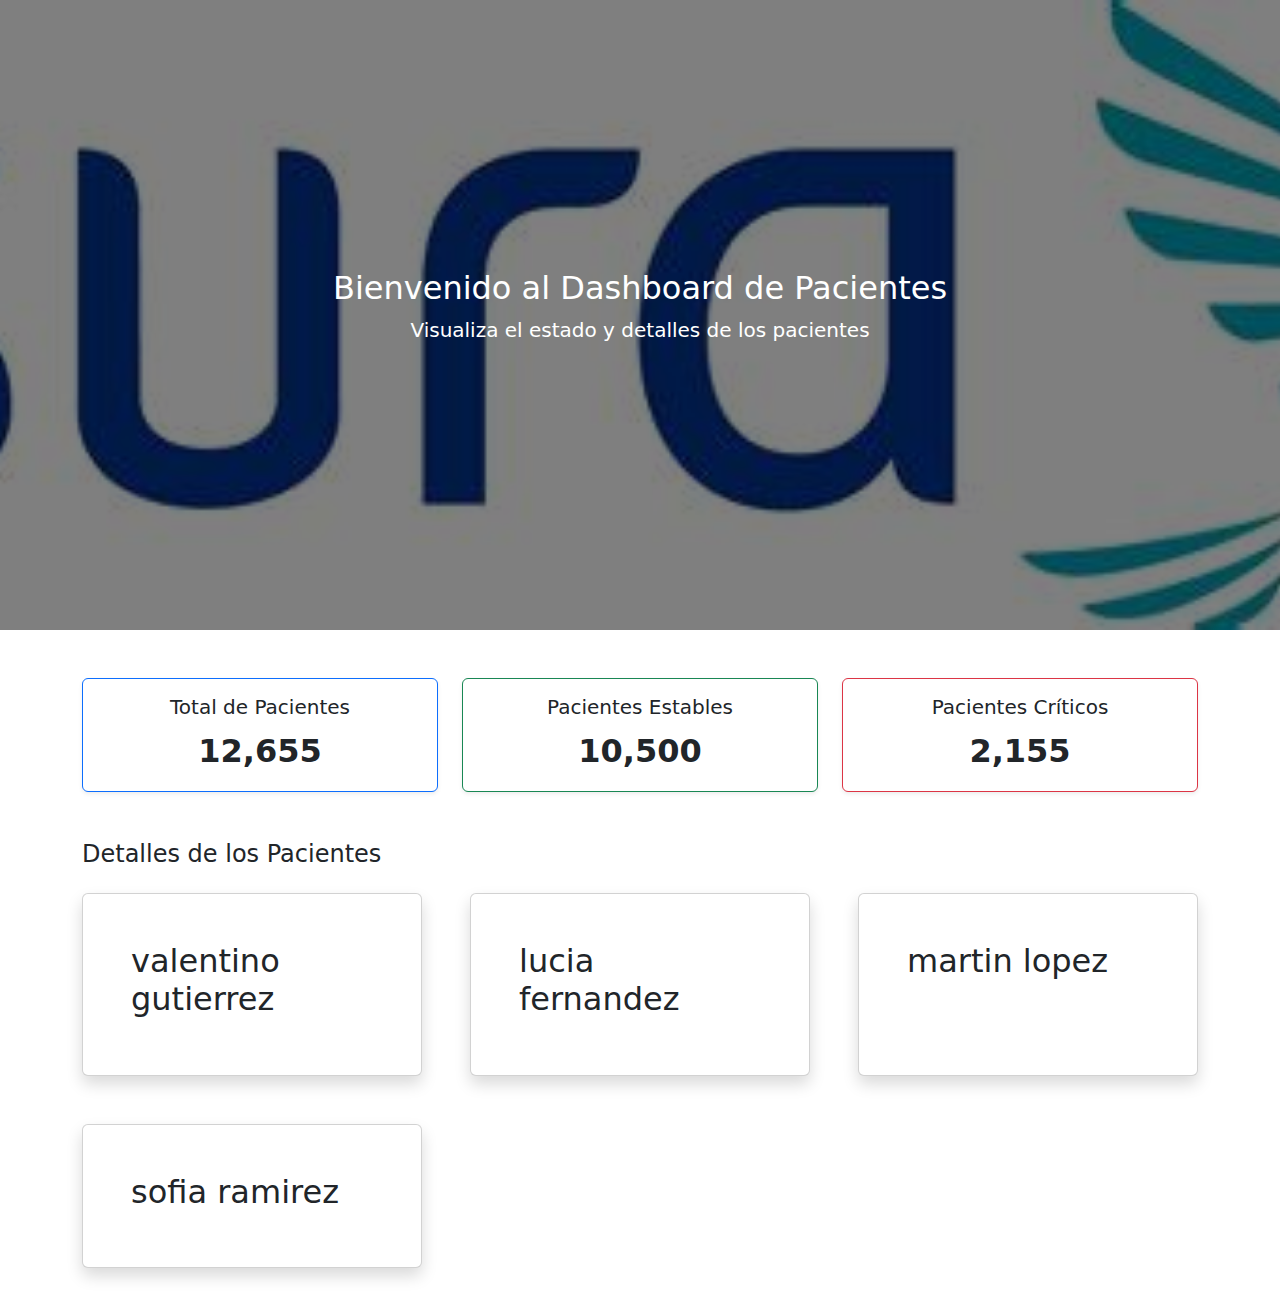
<file: src/view/dashboars/dashboarsclientes.html>
<!DOCTYPE html>
<html lang="en">
<head>
    <meta charset="UTF-8">
    <meta name="viewport" content="width=device-width, initial-scale=1.0">
    <link href="https://cdn.jsdelivr.net/npm/bootstrap@5.3.3/dist/css/bootstrap.min.css" rel="stylesheet" integrity="sha384-QWTKZyjpPEjISv5WaRU9OFeRpok6YctnYmDr5pNlyT2bRjXh0JMhjY6hW+ALEwIH" crossorigin="anonymous">
    <link rel="stylesheet" href="https://cdn.jsdelivr.net/npm/bootstrap-icons@1.11.3/font/bootstrap-icons.min.css">
    <link rel="stylesheet" href="/src/styleDASH/dasPacientes.css">
    <title>Dashboard de Pacientes</title>
</head>
<body>
    <main>
        <section class="container-fluid p-0">
            <div class="row">
                <div class="col-12 image-container">
                    <img src="../../../assets/img/sura.jpg" alt="Imagen de fondo" class="img-fluid">
                    <div class="overlay">
                        <h2>Bienvenido al Dashboard de Pacientes</h2>
                        <p class="lead">Visualiza el estado y detalles de los pacientes</p>
                    </div>
                </div>
            </div>
        </section>

        <section class="container my-5">
            <div class="row row-cols-1 row-cols-md-3 g-4">
                <div class="col">
                    <div class="card border-primary shadow-sm">
                        <div class="card-body text-center">
                            <h5 class="card-title">Total de Pacientes</h5>
                            <p class="card-text fs-2 fw-bold">12,655</p>
                        </div>
                    </div>
                </div>
                <div class="col">
                    <div class="card border-success shadow-sm">
                        <div class="card-body text-center">
                            <h5 class="card-title">Pacientes Estables</h5>
                            <p class="card-text fs-2 fw-bold">10,500</p>
                        </div>
                    </div>
                </div>
                <div class="col">
                    <div class="card border-danger shadow-sm">
                        <div class="card-body text-center">
                            <h5 class="card-title">Pacientes Críticos</h5>
                            <p class="card-text fs-2 fw-bold">2,155</p>
                        </div>
                    </div>
                </div>
            </div>
        </section>

        <section class="container my-5">
            <h4 class="mb-4">Detalles de los Pacientes</h4>
            <div class="row row-cols-1 row-cols-md-3 g-5" id="fila">
                <!-- Las tarjetas de pacientes se agregarán aquí -->
            </div>
        </section>
    </main>

    <script src="https://cdn.jsdelivr.net/npm/bootstrap@5.3.3/dist/js/bootstrap.bundle.min.js" integrity="sha384-YvpcrYf0tY3lHB60NNkmXc5s9fDVZLESaAA55NDzOxhy9GkcIdslK1eN7N6jIeHz" crossorigin="anonymous"></script>
    <script src="../../controllers/controllersdashboars/controllarsDASHpaciente.js" type="module"></script>
    <script src="../../controllers/controladorespaciente.js" type="module"></script>

</body>
</html>
</file>
<file: src/styleDASH/dasPacientes.css>
/* body {
    font-family: 'Poppins', sans-serif;
    background-color: #f4f7fc;
}
.header {
    background-color: #2c3e50;
    color: white;
    padding: 20px 0;
}
.header h1 {
    font-size: 2rem;
}
.card-body {
    background-color: #ecf0f1;
    border-radius: 8px;
    box-shadow: 0 4px 8px rgba(0, 0, 0, 0.1);
}
.card-icon {
    font-size: 3rem;
    color: #3498db;
    margin-right: 15px;
}
.icon-container {
    margin-top: 20px;
    display: flex;
    justify-content: space-between;
} */
.icon-container i {
    transition: transform 0.3s ease;
}
.icon-container i:hover {
    transform: scale(1.2);
}
.patient-card {
    background-color: #ffffff;
    border-radius: 10px;
    box-shadow: 0 4px 8px rgba(0, 0, 0, 0.1);
    transition: all 0.3s ease;
}
.patient-card:hover {
    transform: translateY(-10px);
    box-shadow: 0 12px 24px rgba(0, 0, 0, 0.2);
}
.patient-card img {
    border-radius: 10px 10px 0 0;
}
.container-fluid {
    padding: 0 20px;
}

  /* Estilo para la imagen de fondo */
    .image-container {
    position: relative;
    width: 100%;
}
.image-container img {
    width: 100%;
    height: 70vh;  
    object-fit: cover;
    filter: brightness(0.5);
}
.overlay {
    position: absolute;
    top: 50%;
    left: 50%;
    transform: translate(-50%, -50%);
    color: white;
    text-align: center;
}

/* Estilo para las tarjetas de pacientes */
.card {
    height: 100%;
    transition: transform 0.3s ease-in-out;
}

.card:hover {
    transform: scale(1.05);
}

.card-body {
    display: flex;
    flex-direction: column;
    align-items: center;
    justify-content: center;
}

/* Colores para cada estado */
.badge {
    font-size: 1.2rem;
    padding: 0.6rem;
}

/* Definir colores según el estado del paciente */
.bg-urgente {
    background-color: #dc3545 !important;  /* Rojo para urgente */
}
.bg-estable {
    background-color: #28a745 !important;  /* Verde para estable */
}
.bg-recuperacion {
    background-color: #17a2b8 !important;  /* Azul para recuperación */
}
.bg-en-tratamiento {
    background-color: #ffc107 !important;  /* Amarillo para en tratamiento */
}
</file>
